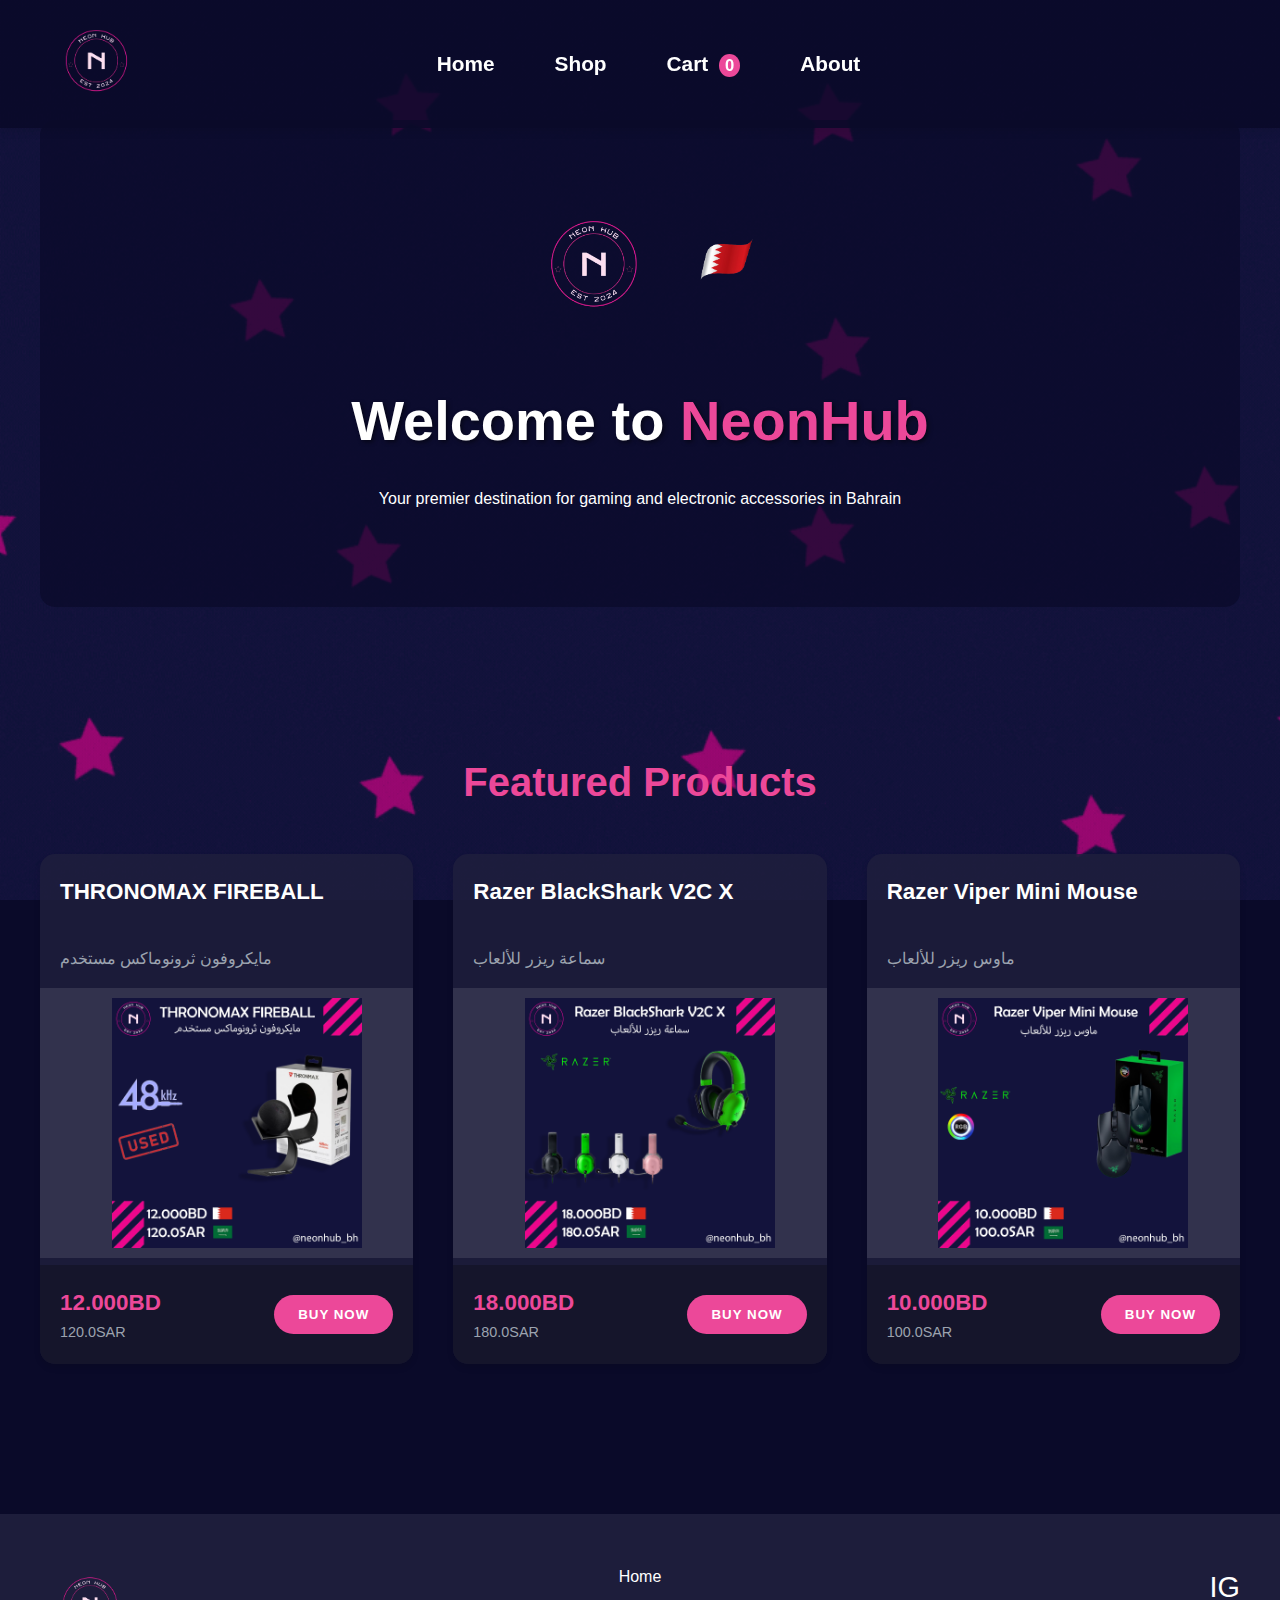
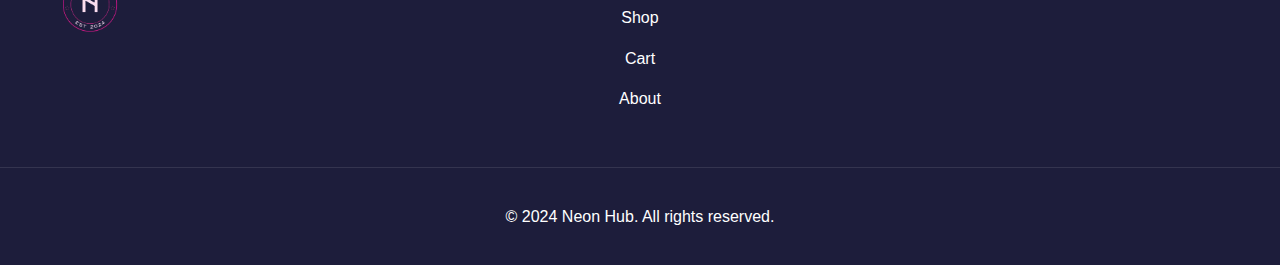
<file: index.html>
<!DOCTYPE html>
<html lang="en">
<head>
    <meta charset="UTF-8">
    <meta name="viewport" content="width=device-width, initial-scale=1.0">
    <title>Neon Hub - Gaming & Electronics</title>
    <link rel="stylesheet" href="styles.css">
</head>
<body>
    <header>
    <nav>
        <a href="index.html">
            <img src="neonhub.png" alt="Neon Hub Logo" class="nav-logo">
        </a>
        <ul>
            <li><a href="index.html">Home</a></li>
            <li><a href="shop.html">Shop</a></li>
            <li><a href="cart.html">Cart <span id="cart-count">0</span></a></li>
            <li><a href="about.html">About</a></li>
        </ul>
    </nav>
</header>

    
    

    <main>
        <section class="hero">
            <div class="hero-content">
                <div class="logo-container">
                    <img src="neonhub.png" alt="NeonHub Logo" class="logo">
                    <img src="bh.png" alt="Bahrain Flag" class="flag">
                </div>
                <h1>Welcome to <span>NeonHub</span></h1>
                <p>Your premier destination for gaming and electronic accessories in Bahrain</p>
            </div>
        </section>

        <section class="products">
            <h2>Featured Products</h2>
            <div class="product-grid">
                <div class="product-card">
                    <a href="product-thronomax-fireball.html">
                        <h3>THRONOMAX FIREBALL</h3>
                        <p class="arabic-name">مايكروفون ثرونوماكس مستخدم</p>
                        <img src="fireball.png" alt="THRONOMAX FIREBALL" class="product-image">
                    </a>
                    <div class="product-footer">
                        <div class="price-container">
                            <div class="price">12.000BD</div>
                            <div class="saudi-price">120.0SAR</div>
                        </div>
                        <button class="buy-button" onclick="addToCart('THRONOMAX FIREBALL', '12.000', 'fireball.png')">Buy Now</button>
                    </div>
                </div>

                <div class="product-card">
                    <a href="product-razershark.html">
                        <h3>Razer BlackShark V2C X</h3>
                        <p class="arabic-name">سماعة ريزر للألعاب</p>
                        <img src="razerh.png" alt="Razer BlackShark V2C X" class="product-image">
                    </a>
                    <div class="product-footer">
                        <div class="price-container">
                            <div class="price">18.000BD</div>
                            <div class="saudi-price">180.0SAR</div>
                        </div>
                        <button class="buy-button" onclick="addToCart('Razer BlackShark V2C X', '18.000', 'razerh.png')">Buy Now</button>
                    </div>
                </div>

                <div class="product-card">
                    <a href="product-razermini.html">
                        <h3>Razer Viper Mini Mouse</h3>
                        <p class="arabic-name">ماوس ريزر للألعاب</p>
                        <img src="razerm.png" alt="Razer Viper Mini Mouse" class="product-image">
                    </a>
                    <div class="product-footer">
                        <div class="price-container">
                            <div class="price">10.000BD</div>
                            <div class="saudi-price">100.0SAR</div>
                        </div>
                        <button class="buy-button" onclick="addToCart('Razer Viper Mini Mouse', '10.000', 'razerm.png')">Buy Now</button>
                    </div>
                </div>
            </div>
        </section>
    </main>

    <footer>
        <div class="footer-content">
            <div class="footer-logo">
                <img src="neonhub.png" alt="Neon Hub Logo" class="footer-logo-img">
            </div>
            <div class="footer-links">
                <ul>
                    <li><a href="index.html">Home</a></li>
                    <li><a href="shop.html">Shop</a></li>
                    <li><a href="cart.html">Cart</a></li>
                    <li><a href="about.html">About</a></li>
                </ul>
            </div>
            <div class="footer-social">
                <a href="https://www.instagram.com/neonhub_bh/" class="social-icon">IG</a>
            </div>
        </div>
        <div class="footer-bottom">
            <p>&copy; 2024 Neon Hub. All rights reserved.</p>
        </div>
    </footer>
    <script src="script.js"></script>
</body>
</html>
</file>
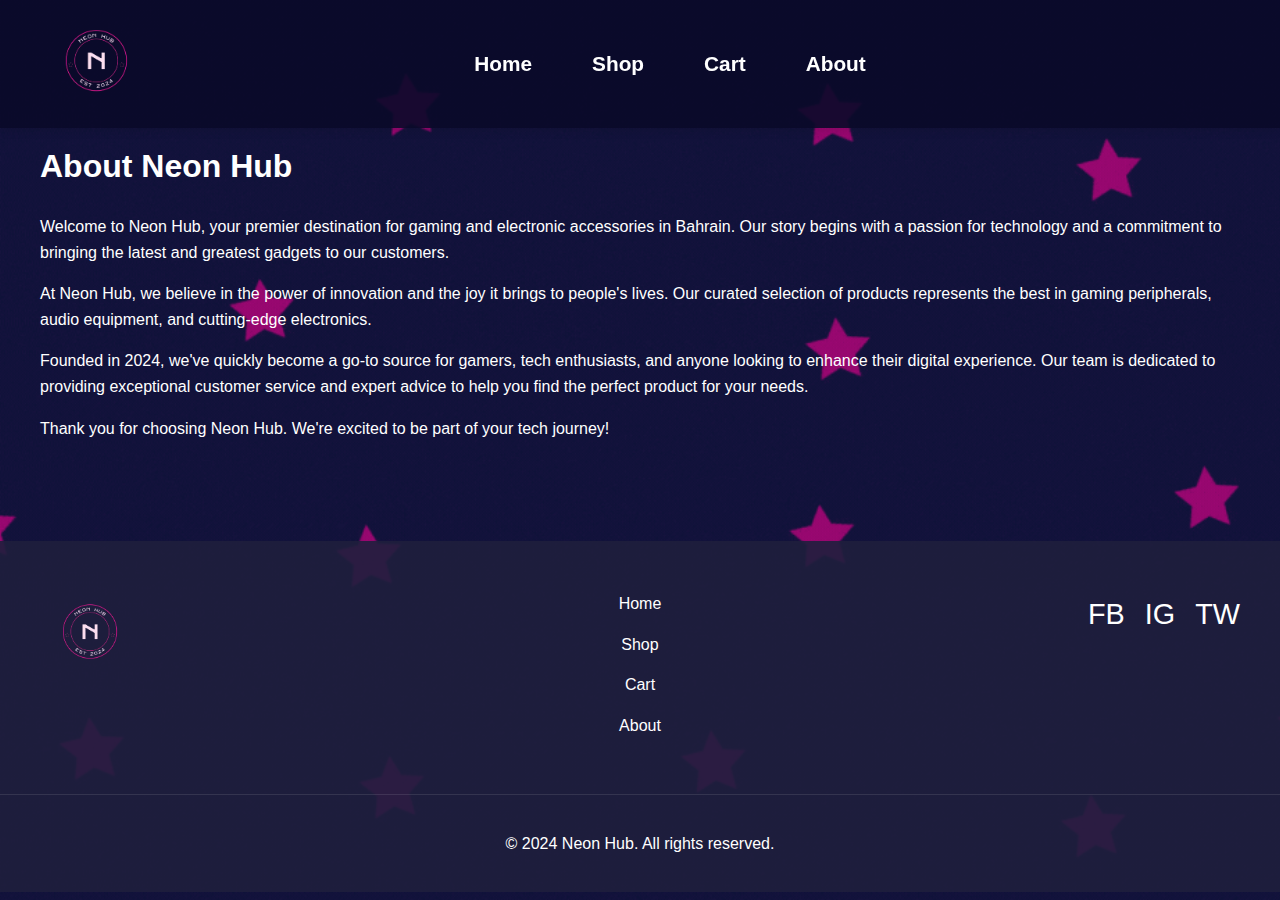
<file: about.html>
<!DOCTYPE html>
<html lang="en">
<head>
    <meta<meta charset="UTF-8">
    <meta name="viewport" content="width=device-width, initial-scale=1.0">
    <title>About Us - Neon Hub</title>
    <link rel="stylesheet" href="styles.css">
</head>
<body>
    <header>
        <nav>
            <div class="logo">
                <img src="neonhub.png" alt="Neon Hub Logo" class="nav-logo">
            </div>
            <ul>
                <li><a href="index.html">Home</a></li>
                <li><a href="shop.html">Shop</a></li>
                <li><a href="cart.html">Cart</a></li>
                <li><a href="about.html">About</a></li>
            </ul>
        </nav>
    </header>

    <main>
        <section class="about">
            <h1>About Neon Hub</h1>
            <p>Welcome to Neon Hub, your premier destination for gaming and electronic accessories in Bahrain. Our story begins with a passion for technology and a commitment to bringing the latest and greatest gadgets to our customers.</p>
            <p>At Neon Hub, we believe in the power of innovation and the joy it brings to people's lives. Our curated selection of products represents the best in gaming peripherals, audio equipment, and cutting-edge electronics.</p>
            <p>Founded in 2024, we've quickly become a go-to source for gamers, tech enthusiasts, and anyone looking to enhance their digital experience. Our team is dedicated to providing exceptional customer service and expert advice to help you find the perfect product for your needs.</p>
            <p>Thank you for choosing Neon Hub. We're excited to be part of your tech journey!</p>
        </section>
    </main>

    <footer>
        <div class="footer-content">
            <div class="footer-logo">
                <img src="neonhub.png" alt="Neon Hub Logo" class="footer-logo-img">
            </div>
            <div class="footer-links">
                <ul>
                    <li><a href="index.html">Home</a></li>
                    <li><a href="shop.html">Shop</a></li>
                    <li><a href="cart.html">Cart</a></li>
                    <li><a href="about.html">About</a></li>
                </ul>
            </div>
            <div class="footer-social">
                <a href="#" class="social-icon">FB</a>
                <a href="#" class="social-icon">IG</a>
                <a href="#" class="social-icon">TW</a>
            </div>
        </div>
        <div class="footer-bottom">
            <p>&copy; 2024 Neon Hub. All rights reserved.</p>
        </div>
    </footer>
</body>
</html>
</file>
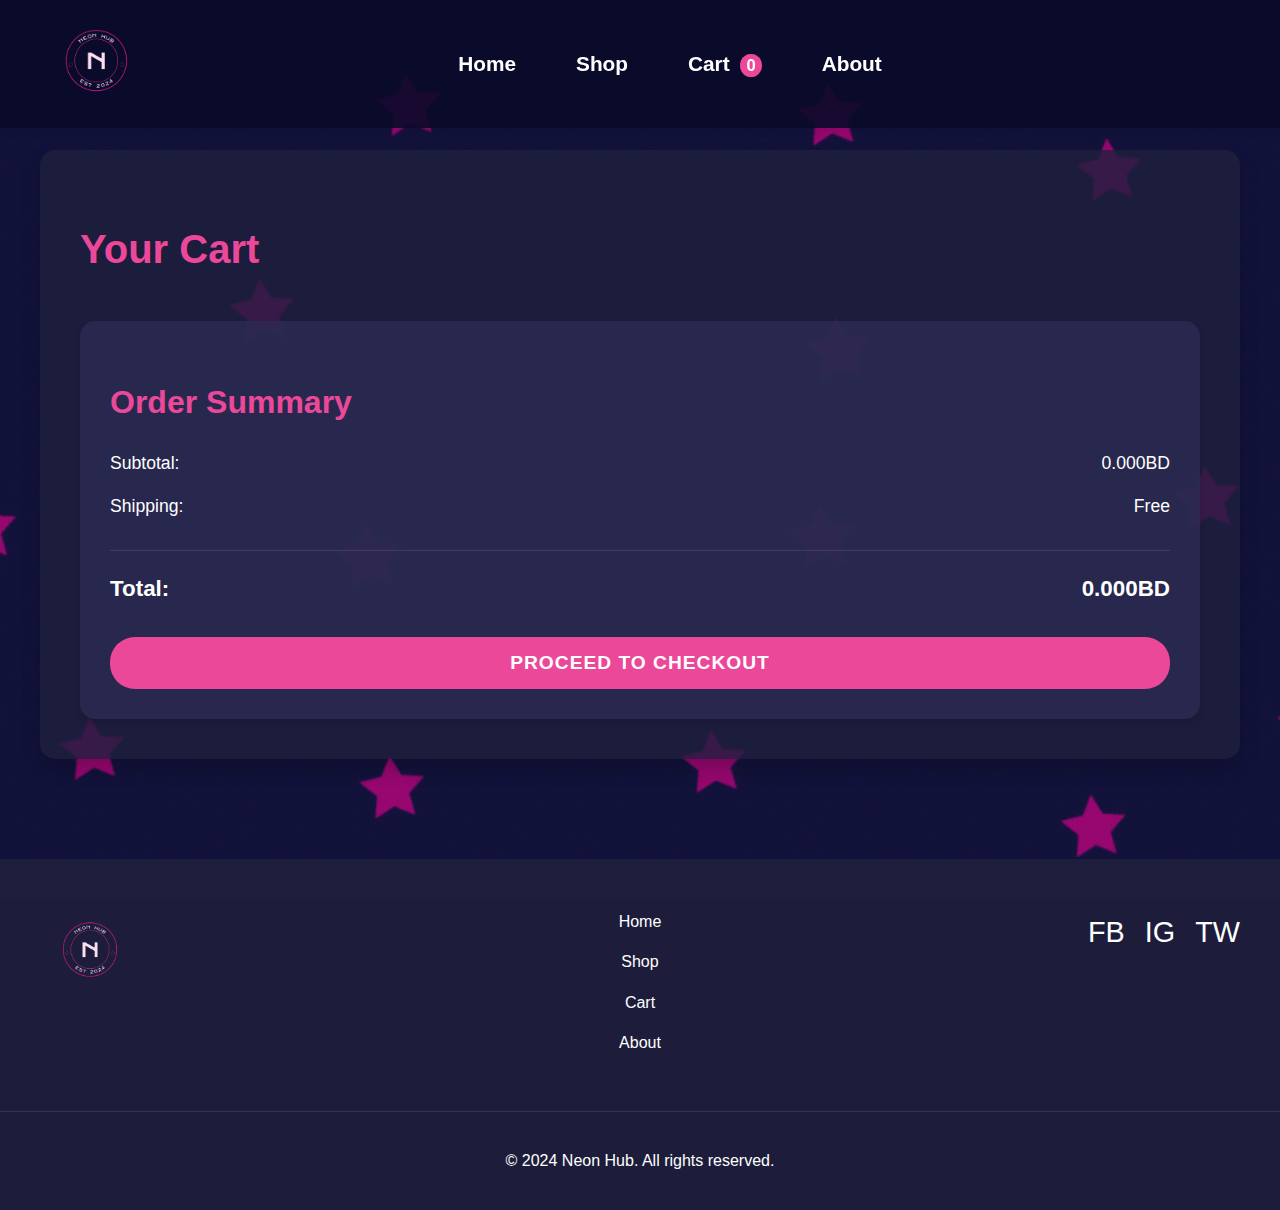
<file: cart.html>
<!DOCTYPE html>
<html lang="en">
<head>
    <meta charset="UTF-8">
    <meta name="viewport" content="width=device-width, initial-scale=1.0">
    <title>Cart - Neon Hub</title>
    <link rel="stylesheet" href="styles.css">
</head>
<body>
    <header>
        <nav>
            <div class="logo">
                <img src="neonhub.png" alt="Neon Hub Logo" class="nav-logo">
            </div>
            <ul>
                <li><a href="index.html">Home</a></li>
                <li><a href="shop.html">Shop</a></li>
                <li><a href="cart.html">Cart <span id="cart-count">0</span></a></li>
                <li><a href="about.html">About</a></li>
            </ul>
        </nav>
    </header>

    <main>
        <section class="cart">
            <h1>Your Cart</h1>
            <div class="cart-items">
                <!-- Cart items will be dynamically added here -->
            </div>
            <div class="cart-summary">
                <!-- Cart summary will be dynamically added here -->
            </div>
        </section>
    </main>

    <footer>
        <div class="footer-content">
            <div class="footer-logo">
                <img src="neonhub.png" alt="Neon Hub Logo" class="footer-logo-img">
            </div>
            <div class="footer-links">
                <ul>
                    <li><a href="index.html">Home</a></li>
                    <li><a href="shop.html">Shop</a></li>
                    <li><a href="cart.html">Cart</a></li>
                    <li><a href="about.html">About</a></li>
                </ul>
            </div>
            <div class="footer-social">
                <a href="#" class="social-icon">FB</a>
                <a href="#" class="social-icon">IG</a>
                <a href="#" class="social-icon">TW</a>
            </div>
        </div>
        <div class="footer-bottom">
            <p>&copy; 2024 Neon Hub. All rights reserved.</p>
        </div>
    </footer>
    <script src="script.js"></script>
</body>
</html>
</file>
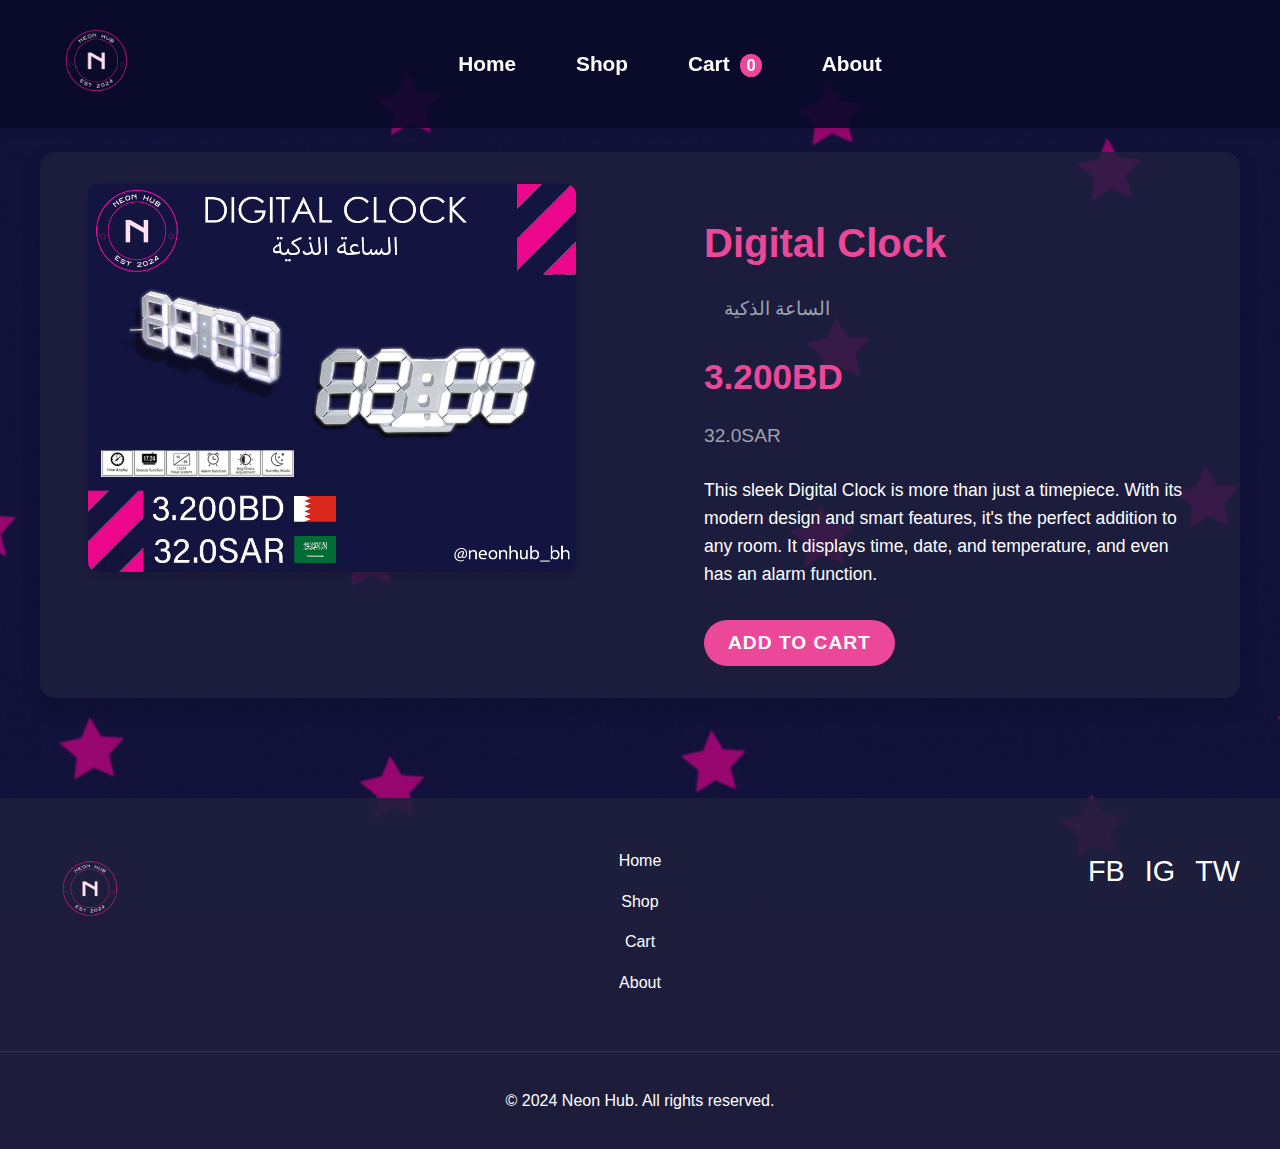
<file: product-clock.html>
<!DOCTYPE html>
<html lang="en">
<head>
    <meta charset="UTF-8">
    <meta name="viewport" content="width=device-width, initial-scale=1.0">
    <title>Digital Clock - Neon Hub</title>
    <link rel="stylesheet" href="styles.css">
</head>
<body>
    <header>
        <nav>
            <div class="logo">
                <img src="neonhub.png" alt="Neon Hub Logo" class="nav-logo">
            </div>
            <ul>
                <li><a href="index.html">Home</a></li>
                <li><a href="shop.html">Shop</a></li>
                <li><a href="cart.html">Cart <span id="cart-count">0</span></a></li>
                <li><a href="about.html">About</a></li>
            </ul>
        </nav>
    </header>

    <main>
        <section class="product-details">
            <div class="product-image">
                <img src="clock.png" alt="Digital Clock" id="product-image">
            </div>
            <div class="product-info">
                <h1 id="product-name">Digital Clock</h1>
                <p class="arabic-name" id="product-arabic-name">الساعة الذكية</p>
                <div class="price-container">
                    <div class="price" id="product-price">3.200BD</div>
                    <div class="saudi-price" id="product-saudi-price">32.0SAR</div>
                </div>
                <p class="product-description" id="product-description">This sleek Digital Clock is more than just a timepiece. With its modern design and smart features, it's the perfect addition to any room. It displays time, date, and temperature, and even has an alarm function.</p>
                <button class="buy-button" onclick="addToCart('Digital Clock', '3.200', 'clock.png')">Add to Cart</button>
            </div>
        </section>
    </main>

    <footer>
        <div class="footer-content">
            <div class="footer-logo">
                <img src="neonhub.png" alt="Neon Hub Logo" class="footer-logo-img">
            </div>
            <div class="footer-links">
                <ul>
                    <li><a href="index.html">Home</a></li>
                    <li><a href="shop.html">Shop</a></li>
                    <li><a href="cart.html">Cart</a></li>
                    <li><a href="about.html">About</a></li>
                </ul>
            </div>
            <div class="footer-social">
                <a href="#" class="social-icon">FB</a>
                <a href="#" class="social-icon">IG</a>
                <a href="#" class="social-icon">TW</a>
            </div>
        </div>
        <div class="footer-bottom">
            <p>&copy; 2024 Neon Hub. All rights reserved.</p>
        </div>
    </footer>
    <script src="script.js"></script>
</body>
</html>
</file>
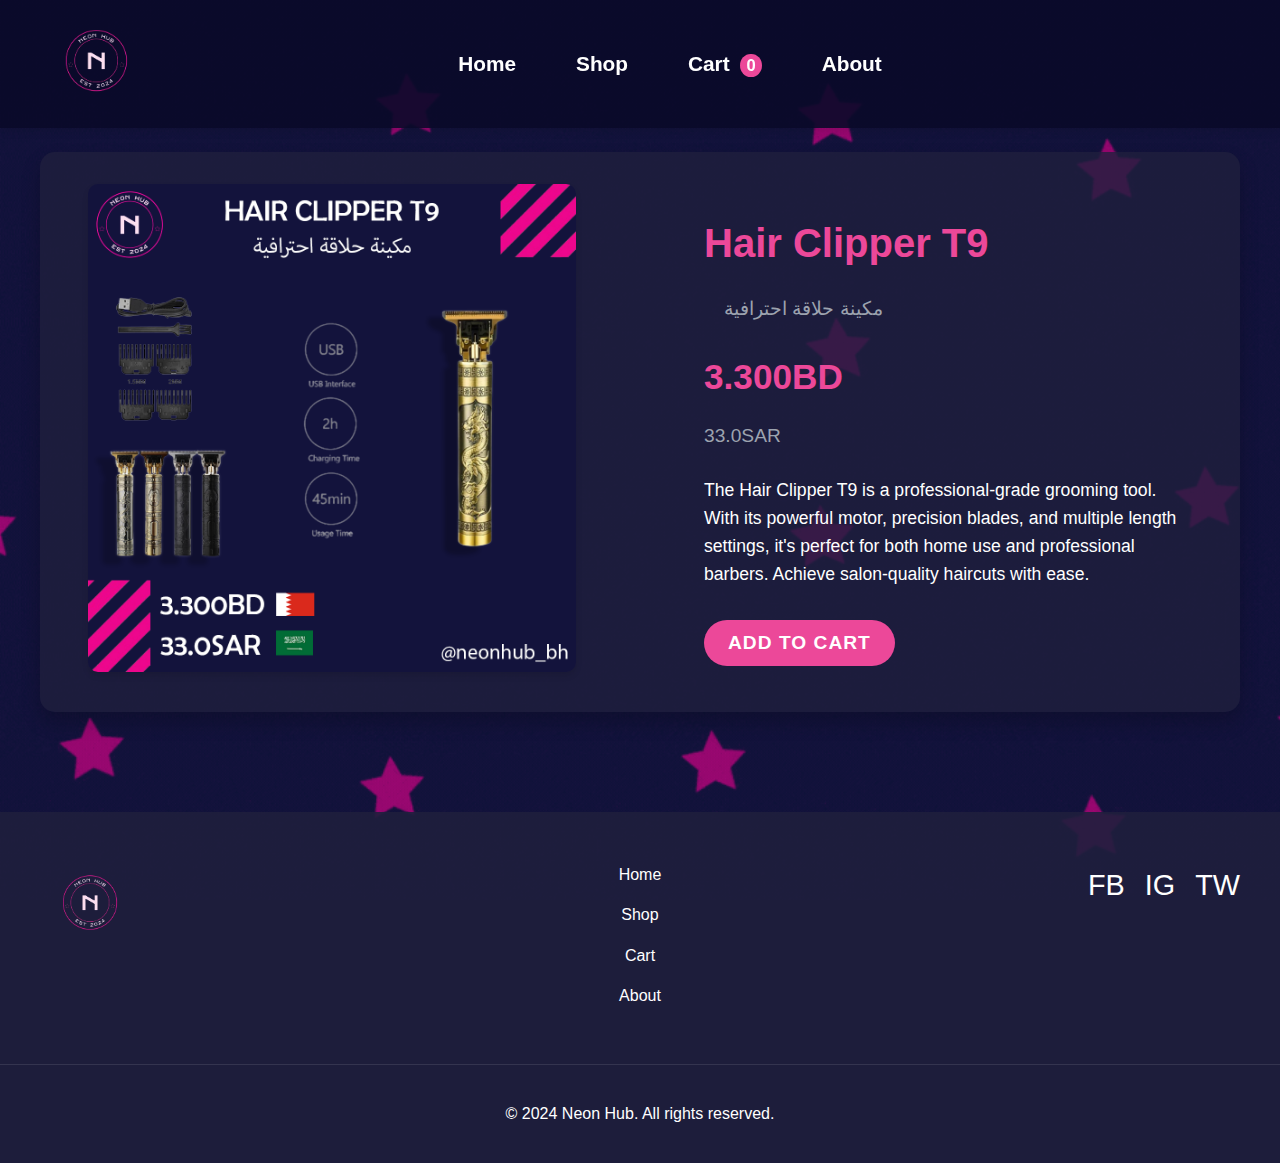
<file: product-hair-clipper.html>
<!DOCTYPE html>
<html lang="en">
<head>
    <meta charset="UTF-8">
    <meta name="viewport" content="width=device-width, initial-scale=1.0">
    <title>Hair Clipper T9 - Neon Hub</title>
    <link rel="stylesheet" href="styles.css">
</head>
<body>
    <header>
        <nav>
            <div class="logo">
                <img src="neonhub.png" alt="Neon Hub Logo" class="nav-logo">
            </div>
            <ul>
                <li><a href="index.html">Home</a></li>
                <li><a href="shop.html">Shop</a></li>
                <li><a href="cart.html">Cart <span id="cart-count">0</span></a></li>
                <li><a href="about.html">About</a></li>
            </ul>
        </nav>
    </header>

    <main>
        <section class="product-details">
            <div class="product-image">
                <img src="hc.png" alt="Hair Clipper T9" id="product-image">
            </div>
            <div class="product-info">
                <h1 id="product-name">Hair Clipper T9</h1>
                <p class="arabic-name" id="product-arabic-name">مكينة حلاقة احترافية</p>
                <div class="price-container">
                    <div class="price" id="product-price">3.300BD</div>
                    <div class="saudi-price" id="product-saudi-price">33.0SAR</div>
                </div>
                <p class="product-description" id="product-description">The Hair Clipper T9 is a professional-grade grooming tool. With its powerful motor, precision blades, and multiple length settings, it's perfect for both home use and professional barbers. Achieve salon-quality haircuts with ease.</p>
                <button class="buy-button" onclick="addToCart('Hair Clipper T9', '3.300', 'hc.png')">Add to Cart</button>
            </div>
        </section>
    </main>

    <footer>
        <div class="footer-content">
            <div class="footer-logo">
                <img src="neonhub.png" alt="Neon Hub Logo" class="footer-logo-img">
            </div>
            <div class="footer-links">
                <ul>
                    <li><a href="index.html">Home</a></li>
                    <li><a href="shop.html">Shop</a></li>
                    <li><a href="cart.html">Cart</a></li>
                    <li><a href="about.html">About</a></li>
                </ul>
            </div>
            <div class="footer-social">
                <a href="#" class="social-icon">FB</a>
                <a href="#" class="social-icon">IG</a>
                <a href="#" class="social-icon">TW</a>
            </div>
        </div>
        <div class="footer-bottom">
            <p>&copy; 2024 Neon Hub. All rights reserved.</p>
        </div>
    </footer>
    <script src="script.js"></script>
</body>
</html>
</file>
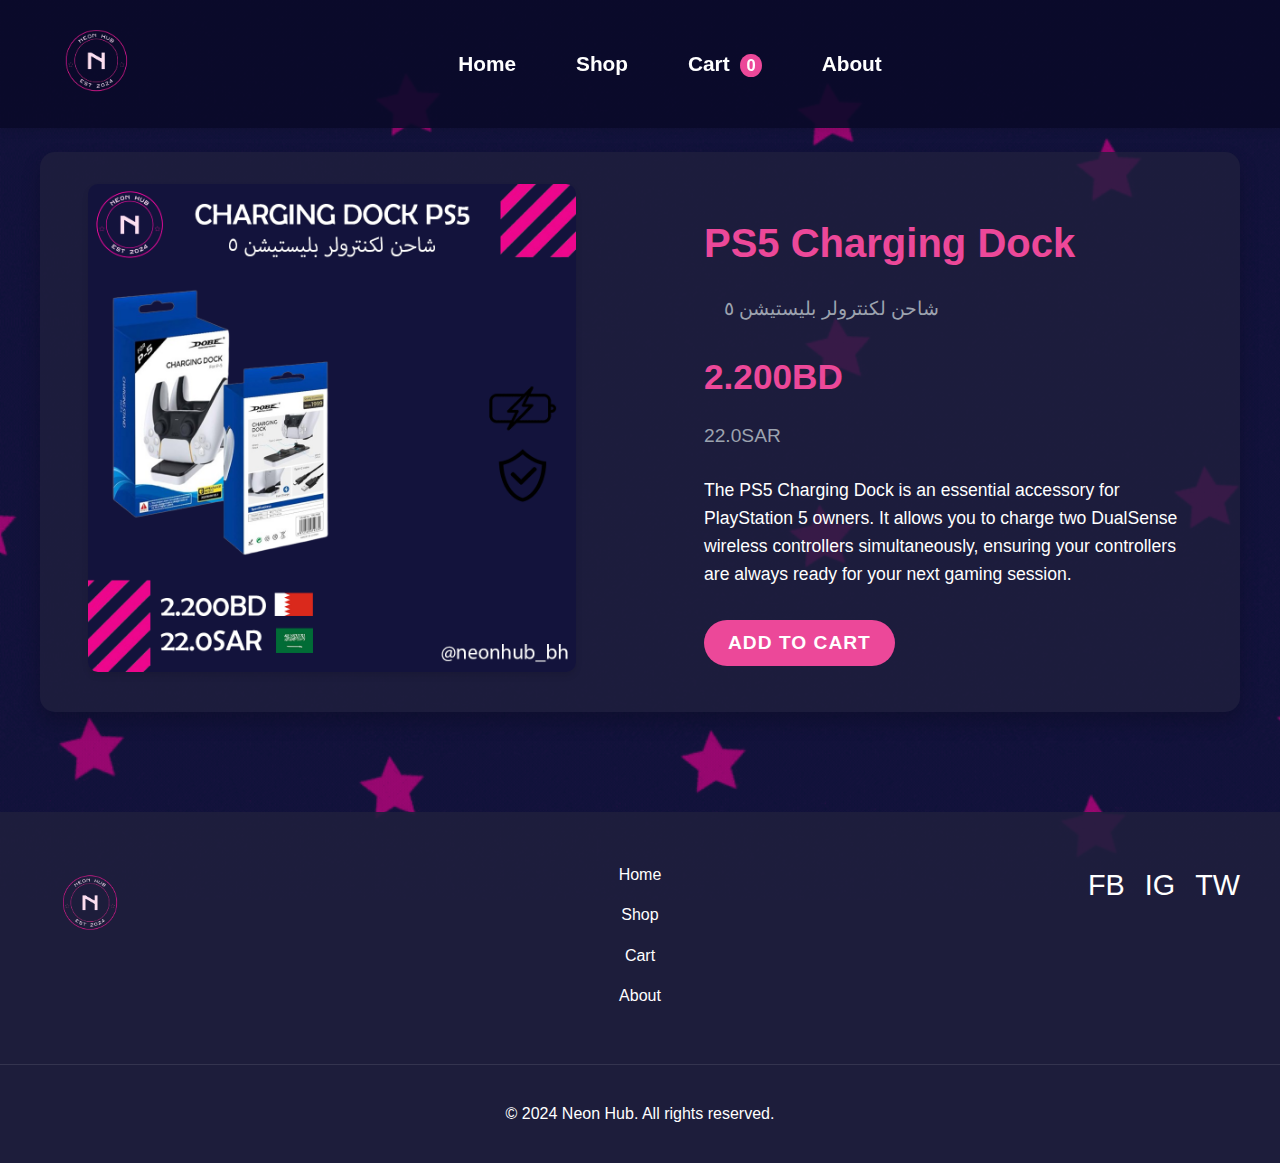
<file: product-ps5charger.html>
<!DOCTYPE html>
<html lang="en">
<head>
    <meta charset="UTF-8">
    <meta name="viewport" content="width=device-width, initial-scale=1.0">
    <title>PS5 Charging Dock - Neon Hub</title>
    <link rel="stylesheet" href="styles.css">
</head>
<body>
    <header>
        <nav>
            <div class="logo">
                <img src="neonhub.png" alt="Neon Hub Logo" class="nav-logo">
            </div>
            <ul>
                <li><a href="index.html">Home</a></li>
                <li><a href="shop.html">Shop</a></li>
                <li><a href="cart.html">Cart <span id="cart-count">0</span></a></li>
                <li><a href="about.html">About</a></li>
            </ul>
        </nav>
    </header>

    <main>
        <section class="product-details">
            <div class="product-image">
                <img src="ps5charger.png" alt="PS5 Charging Dock" id="product-image">
            </div>
            <div class="product-info">
                <h1 id="product-name">PS5 Charging Dock</h1>
                <p class="arabic-name" id="product-arabic-name">شاحن لكنترولر بليستيشن ٥</p>
                <div class="price-container">
                    <div class="price" id="product-price">2.200BD</div>
                    <div class="saudi-price" id="product-saudi-price">22.0SAR</div>
                </div>
                <p class="product-description" id="product-description">The PS5 Charging Dock is an essential accessory for PlayStation 5 owners. It allows you to charge two DualSense wireless controllers simultaneously, ensuring your controllers are always ready for your next gaming session.</p>
                <button class="buy-button" onclick="addToCart('PS5 Charging Dock', '2.200', 'ps5charger.png')">Add to Cart</button>
            </div>
        </section>
    </main>

    <footer>
        <div class="footer-content">
            <div class="footer-logo">
                <img src="neonhub.png" alt="Neon Hub Logo" class="footer-logo-img">
            </div>
            <div class="footer-links">
                <ul>
                    <li><a href="index.html">Home</a></li>
                    <li><a href="shop.html">Shop</a></li>
                    <li><a href="cart.html">Cart</a></li>
                    <li><a href="about.html">About</a></li>
                </ul>
            </div>
            <div class="footer-social">
                <a href="#" class="social-icon">FB</a>
                <a href="#" class="social-icon">IG</a>
                <a href="#" class="social-icon">TW</a>
            </div>
        </div>
        <div class="footer-bottom">
            <p>&copy; 2024 Neon Hub. All rights reserved.</p>
        </div>
    </footer>
    <script src="script.js"></script>
</body>
</html>
</file>
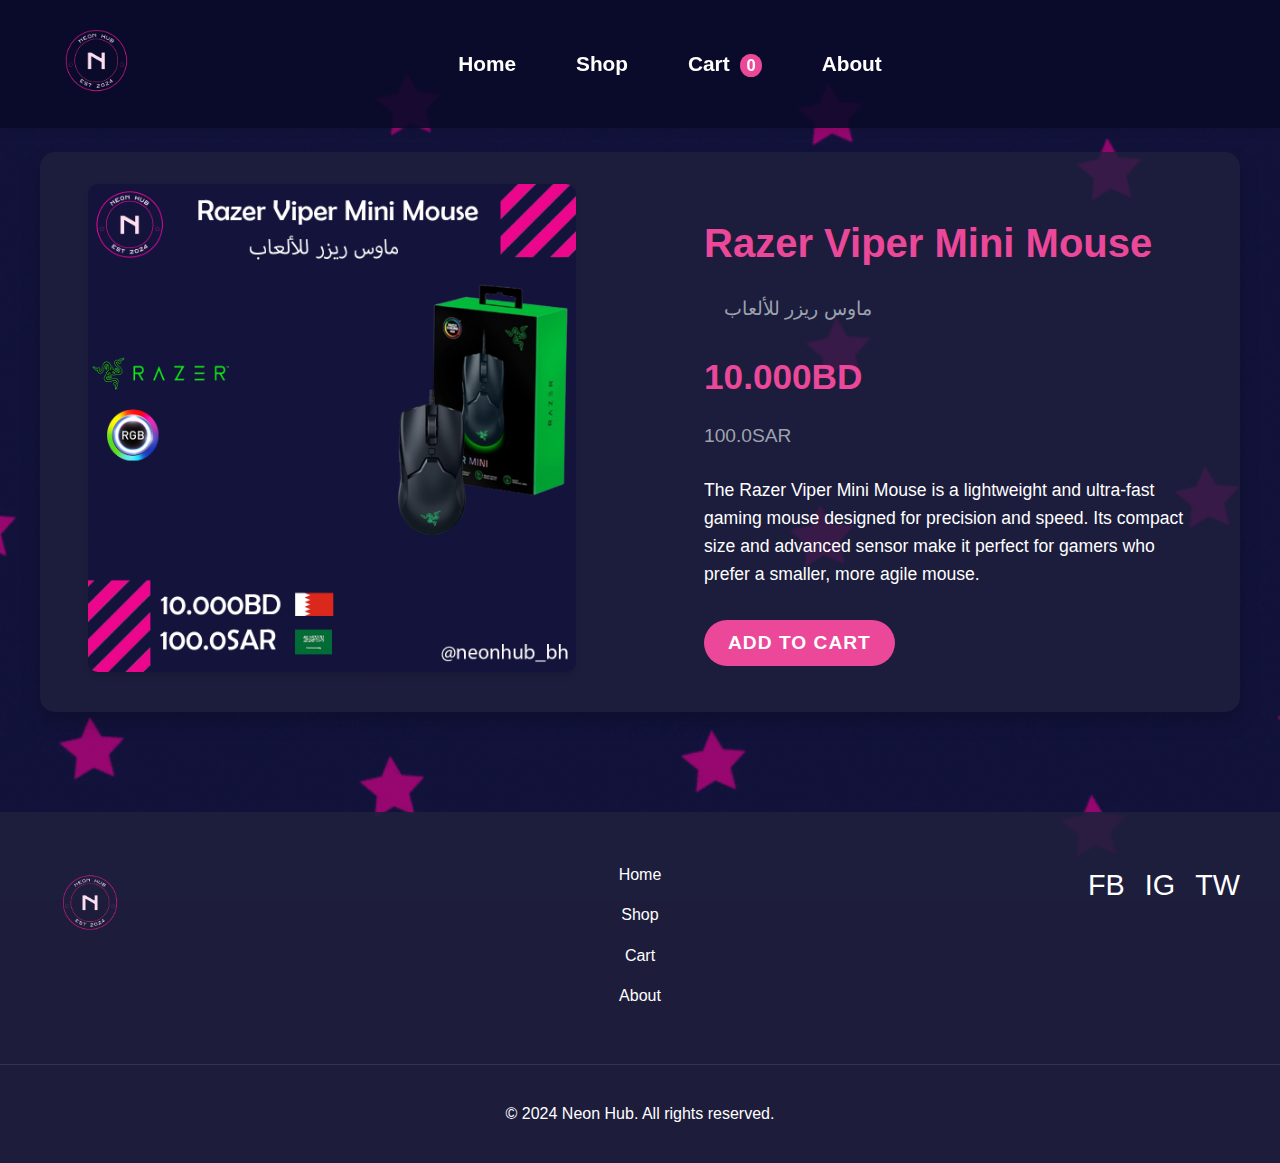
<file: product-razermini.html>
<!DOCTYPE html>
<html lang="en">
<head>
    <meta charset="UTF-8">
    <meta name="viewport" content="width=device-width, initial-scale=1.0">
    <title>Razer Viper Mini Mouse - Neon Hub</title>
    <link rel="stylesheet" href="styles.css">
</head>
<body>
    <header>
        <nav>
            <div class="logo">
                <img src="neonhub.png" alt="Neon Hub Logo" class="nav-logo">
            </div>
            <ul>
                <li><a href="index.html">Home</a></li>
                <li><a href="shop.html">Shop</a></li>
                <li><a href="cart.html">Cart <span id="cart-count">0</span></a></li>
                <li><a href="about.html">About</a></li>
            </ul>
        </nav>
    </header>

    <main>
        <section class="product-details">
            <div class="product-image">
                <img src="razerm.png" alt="Razer Viper Mini Mouse" id="product-image">
            </div>
            <div class="product-info">
                <h1 id="product-name">Razer Viper Mini Mouse</h1>
                <p class="arabic-name" id="product-arabic-name">ماوس ريزر للألعاب</p>
                <div class="price-container">
                    <div class="price" id="product-price">10.000BD</div>
                    <div class="saudi-price" id="product-saudi-price">100.0SAR</div>
                </div>
                <p class="product-description" id="product-description">The Razer Viper Mini Mouse is a lightweight and ultra-fast gaming mouse designed for precision and speed. Its compact size and advanced sensor make it perfect for gamers who prefer a smaller, more agile mouse.</p>
                <button class="buy-button" onclick="addToCart('Razer Viper Mini Mouse', '10.000', 'razerm.png')">Add to Cart</button>
            </div>
        </section>
    </main>

    <footer>
        <div class="footer-content">
            <div class="footer-logo">
                <img src="neonhub.png" alt="Neon Hub Logo" class="footer-logo-img">
            </div>
            <div class="footer-links">
                <ul>
                    <li><a href="index.html">Home</a></li>
                    <li><a href="shop.html">Shop</a></li>
                    <li><a href="cart.html">Cart</a></li>
                    <li><a href="about.html">About</a></li>
                </ul>
            </div>
            <div class="footer-social">
                <a href="#" class="social-icon">FB</a>
                <a href="#" class="social-icon">IG</a>
                <a href="#" class="social-icon">TW</a>
            </div>
        </div>
        <div class="footer-bottom">
            <p>&copy; 2024 Neon Hub. All rights reserved.</p>
        </div>
    </footer>
    <script src="script.js"></script>
</body>
</html>
</file>
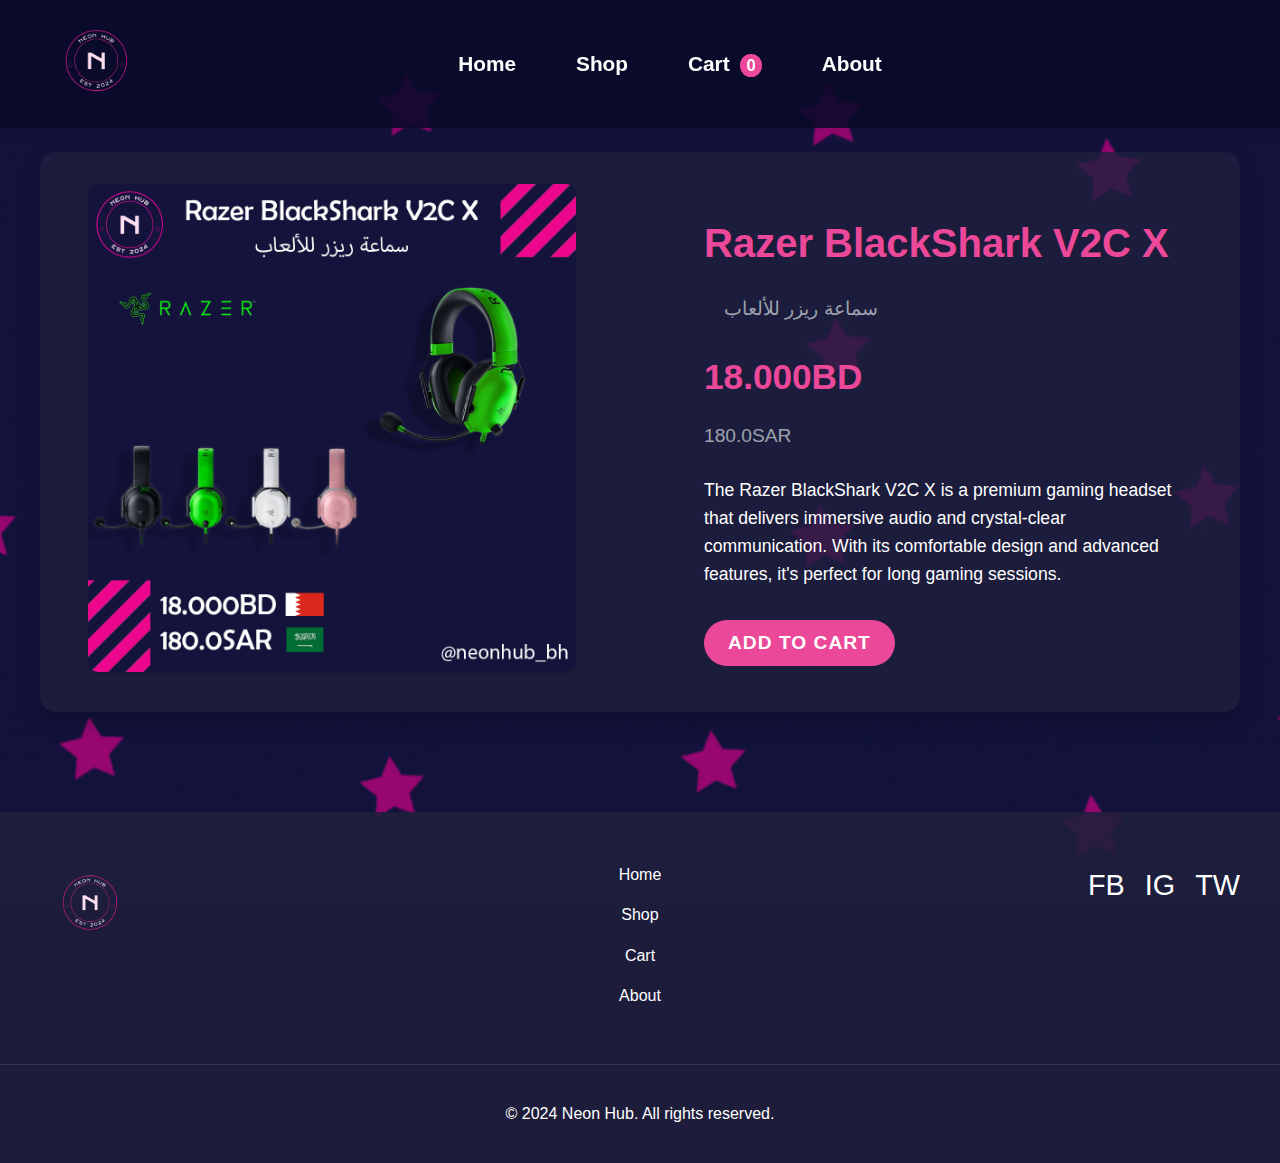
<file: product-razershark.html>
<!DOCTYPE html>
<html lang="en">
<head>
    <meta charset="UTF-8">
    <meta name="viewport" content="width=device-width, initial-scale=1.0">
    <title>Razer BlackShark V2C X - Neon Hub</title>
    <link rel="stylesheet" href="styles.css">
</head>
<body>
    <header>
        <nav>
            <div class="logo">
                <img src="neonhub.png" alt="Neon Hub Logo" class="nav-logo">
            </div>
            <ul>
                <li><a href="index.html">Home</a></li>
                <li><a href="shop.html">Shop</a></li>
                <li><a href="cart.html">Cart <span id="cart-count">0</span></a></li>
                <li><a href="about.html">About</a></li>
            </ul>
        </nav>
    </header>

    <main>
        <section class="product-details">
            <div class="product-image">
                <img src="razerh.png" alt="Razer BlackShark V2C X" id="product-image">
            </div>
            <div class="product-info">
                <h1 id="product-name">Razer BlackShark V2C X</h1>
                <p class="arabic-name" id="product-arabic-name">سماعة ريزر للألعاب</p>
                <div class="price-container">
                    <div class="price" id="product-price">18.000BD</div>
                    <div class="saudi-price" id="product-saudi-price">180.0SAR</div>
                </div>
                <p class="product-description" id="product-description">The Razer BlackShark V2C X is a premium gaming headset that delivers immersive audio and crystal-clear communication. With its comfortable design and advanced features, it's perfect for long gaming sessions.</p>
                <button class="buy-button" onclick="addToCart('Razer BlackShark V2C X', '18.000', 'razerh.png')">Add to Cart</button>
            </div>
        </section>
    </main>

    <footer>
        <div class="footer-content">
            <div class="footer-logo">
                <img src="neonhub.png" alt="Neon Hub Logo" class="footer-logo-img">
            </div>
            <div class="footer-links">
                <ul>
                    <li><a href="index.html">Home</a></li>
                    <li><a href="shop.html">Shop</a></li>
                    <li><a href="cart.html">Cart</a></li>
                    <li><a href="about.html">About</a></li>
                </ul>
            </div>
            <div class="footer-social">
                <a href="#" class="social-icon">FB</a>
                <a href="#" class="social-icon">IG</a>
                <a href="#" class="social-icon">TW</a>
            </div>
        </div>
        <div class="footer-bottom">
            <p>&copy; 2024 Neon Hub. All rights reserved.</p>
        </div>
    </footer>
    <script src="script.js"></script>
</body>
</html>
</file>
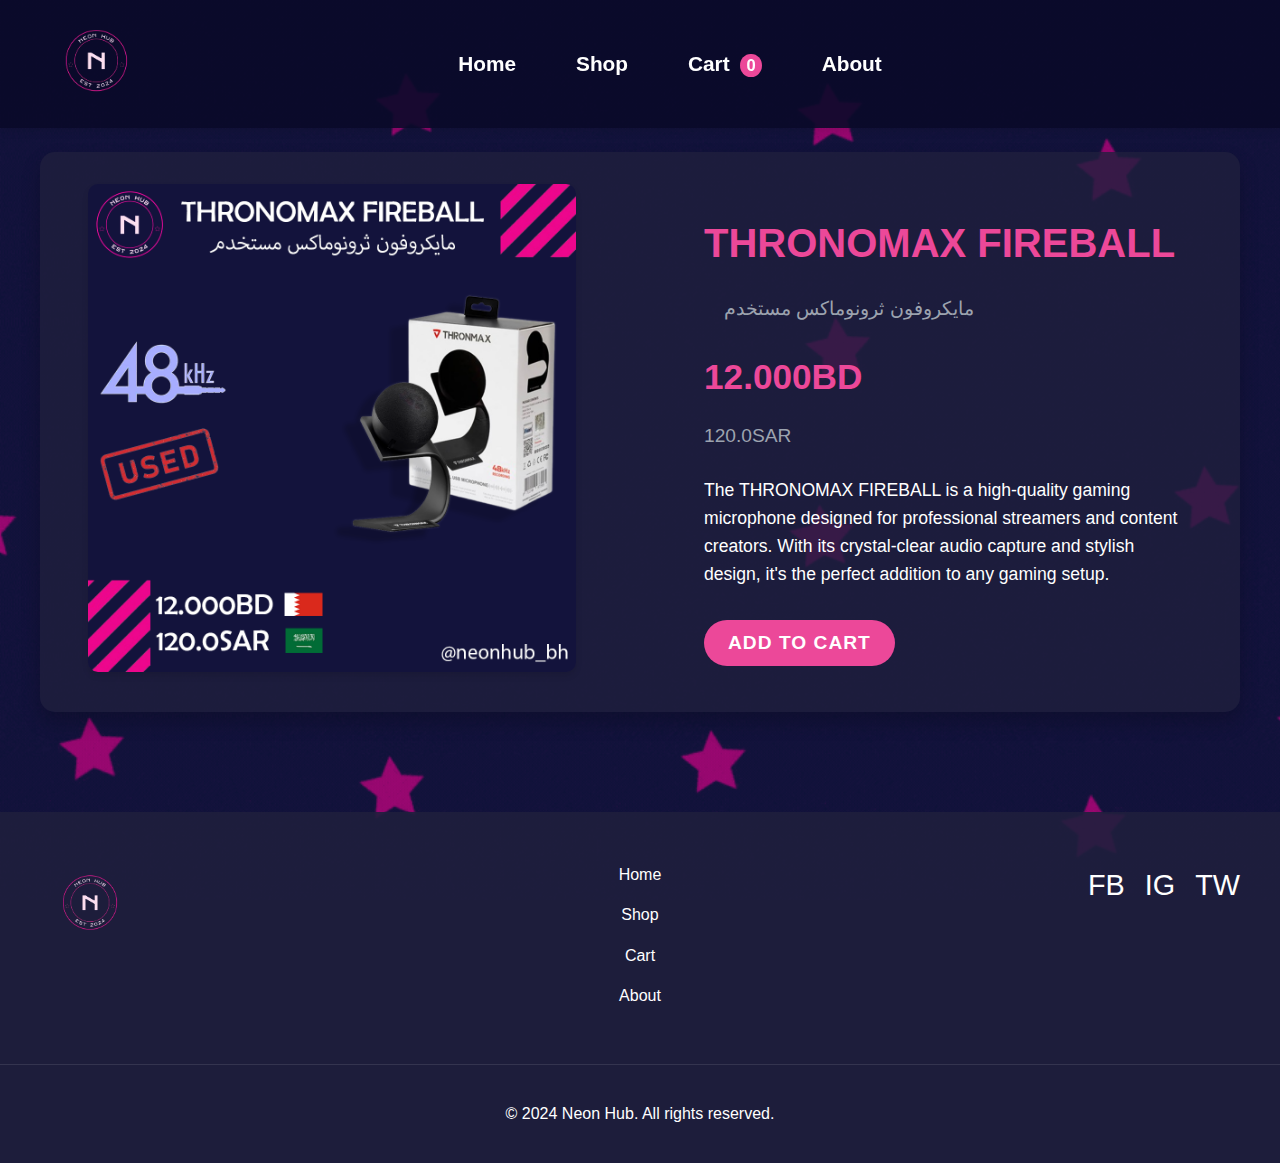
<file: product-thronomax-fireball.html>
<!DOCTYPE html>
<html lang="en">
<head>
    <meta charset="UTF-8">
    <meta name="viewport" content="width=device-width, initial-scale=1.0">
    <title>THRONOMAX FIREBALL - Neon Hub</title>
    <link rel="stylesheet" href="styles.css">
</head>
<body>
    <header>
        <nav>
            <div class="logo">
                <img src="neonhub.png" alt="Neon Hub Logo" class="nav-logo">
            </div>
            <ul>
                <li><a href="index.html">Home</a></li>
                <li><a href="shop.html">Shop</a></li>
                <li><a href="cart.html">Cart <span id="cart-count">0</span></a></li>
                <li><a href="about.html">About</a></li>
            </ul>
        </nav>
    </header>

    <main>
        <section class="product-details">
            <div class="product-image">
                <img src="fireball.png" alt="THRONOMAX FIREBALL" id="product-image">
            </div>
            <div class="product-info">
                <h1 id="product-name">THRONOMAX FIREBALL</h1>
                <p class="arabic-name" id="product-arabic-name">مايكروفون ثرونوماكس مستخدم</p>
                <div class="price-container">
                    <div class="price" id="product-price">12.000BD</div>
                    <div class="saudi-price" id="product-saudi-price">120.0SAR</div>
                </div>
                <p class="product-description" id="product-description">The THRONOMAX FIREBALL is a high-quality gaming microphone designed for professional streamers and content creators. With its crystal-clear audio capture and stylish design, it's the perfect addition to any gaming setup.</p>
                <button class="buy-button" onclick="addToCart('THRONOMAX FIREBALL', '12.000', 'fireball.png')">Add to Cart</button>
            </div>
        </section>
    </main>

    <footer>
        <div class="footer-content">
            <div class="footer-logo">
                <img src="neonhub.png" alt="Neon Hub Logo" class="footer-logo-img">
            </div>
            <div class="footer-links">
                <ul>
                    <li><a href="index.html">Home</a></li>
                    <li><a href="shop.html">Shop</a></li>
                    <li><a href="cart.html">Cart</a></li>
                    <li><a href="about.html">About</a></li>
                </ul>
            </div>
            <div class="footer-social">
                <a href="#" class="social-icon">FB</a>
                <a href="#" class="social-icon">IG</a>
                <a href="#" class="social-icon">TW</a>
            </div>
        </div>
        <div class="footer-bottom">
            <p>&copy; 2024 Neon Hub. All rights reserved.</p>
        </div>
    </footer>
    <script src="script.js"></script>
</body>
</html>
</file>
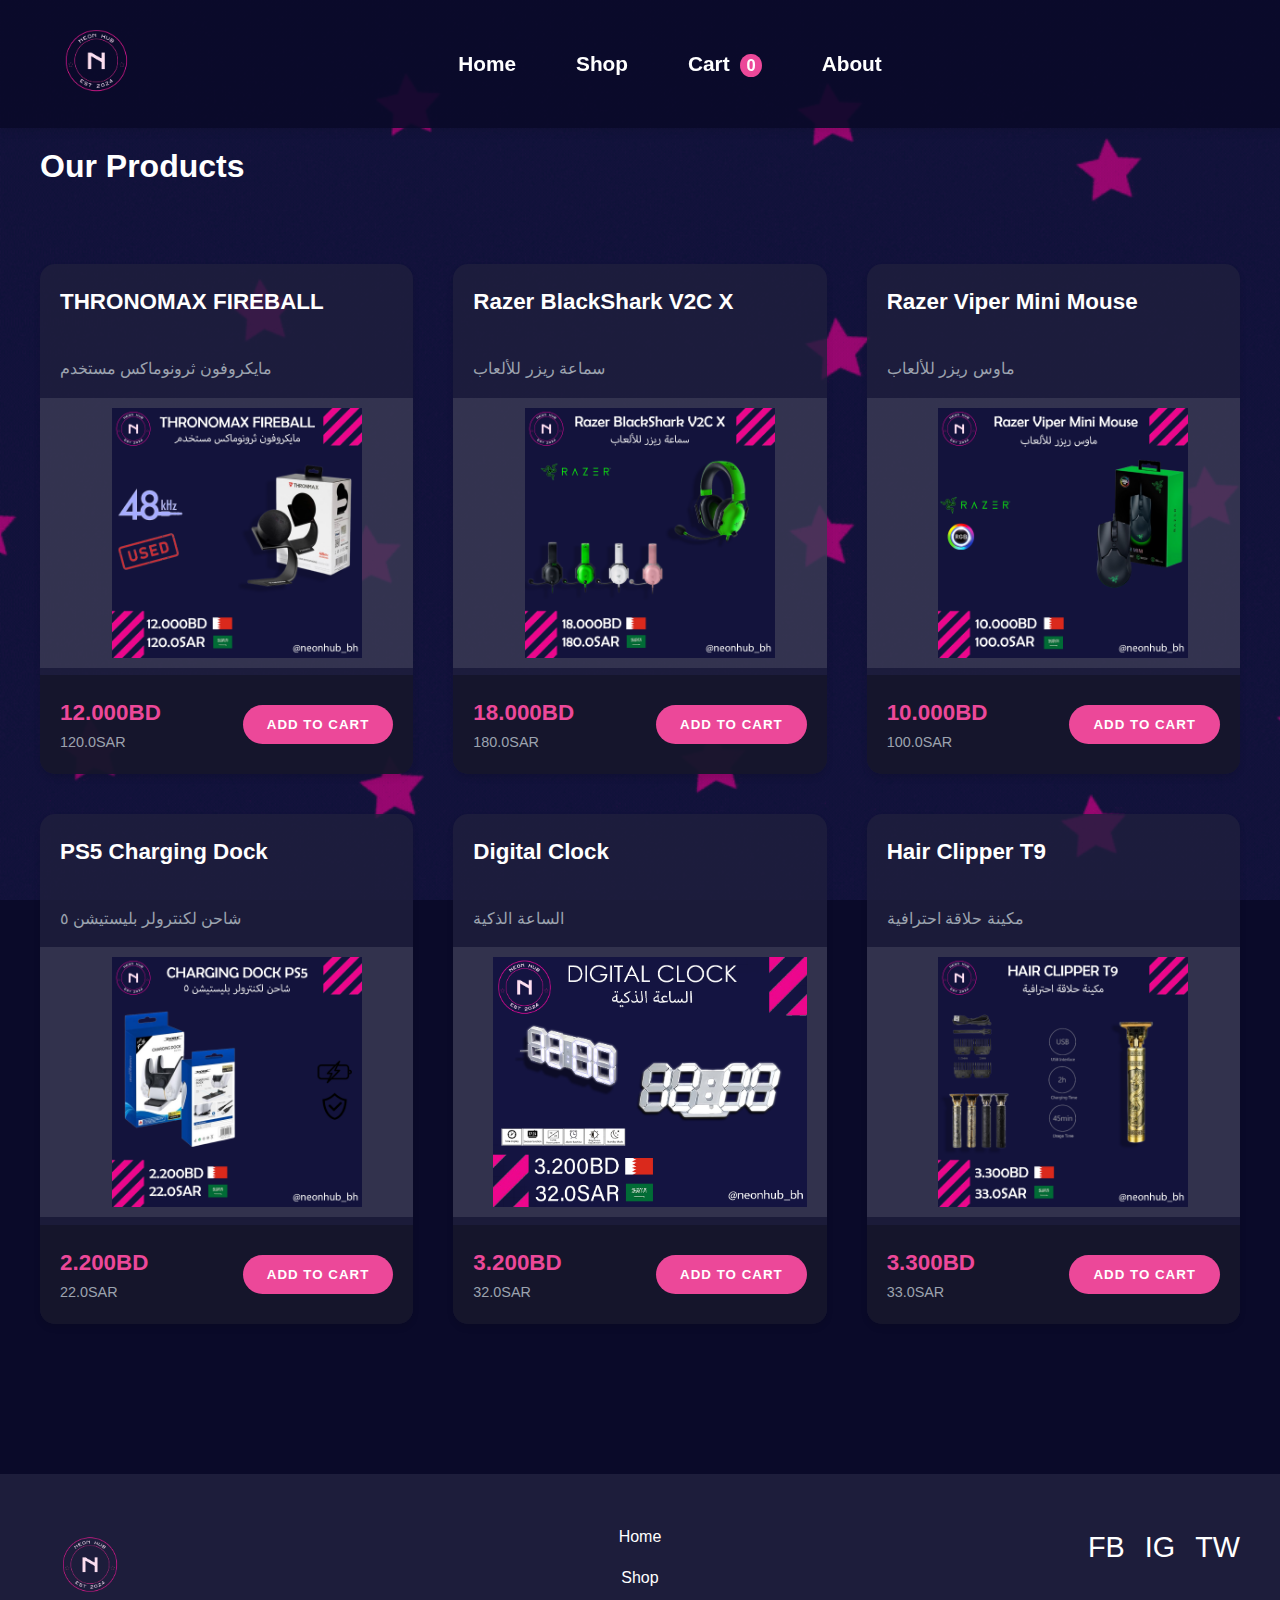
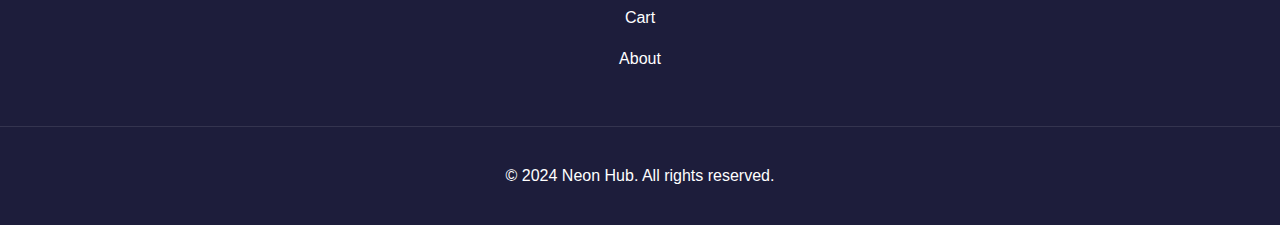
<file: shop.html>
<!DOCTYPE html>
<html lang="en">
<head>
    <meta charset="UTF-8">
    <meta name="viewport" content="width=device-width, initial-scale=1.0">
    <title>Shop - Neon Hub</title>
    <link rel="stylesheet" href="styles.css">
</head>
<body>
    <header>
        <nav>
            <div class="logo">
                <img src="neonhub.png" alt="Neon Hub Logo" class="nav-logo">
            </div>
            <ul>
                <li><a href="index.html">Home</a></li>
                <li><a href="shop.html">Shop</a></li>
                <li><a href="cart.html">Cart <span id="cart-count">0</span></a></li>
                <li><a href="about.html">About</a></li>
            </ul>
        </nav>
    </header>

    <main>
        <section class="shop-hero">
            <h1>Our Products</h1>
        </section>

        <section class="products">
            <div class="product-grid">
                <div class="product-card">
                    <a href="product-thronomax-fireball.html">
                        <h3>THRONOMAX FIREBALL</h3>
                        <p class="arabic-name">مايكروفون ثرونوماكس مستخدم</p>
                        <img src="fireball.png" alt="THRONOMAX FIREBALL" class="product-image">
                    </a>
                    <div class="product-footer">
                        <div class="price-container">
                            <div class="price">12.000BD</div>
                            <div class="saudi-price">120.0SAR</div>
                        </div>
                        <button class="buy-button" onclick="addToCart('THRONOMAX FIREBALL', '12.000', 'fireball.png')">Add to Cart</button>
                    </div>
                </div>

                <div class="product-card">
                    <a href="product-razershark.html">
                        <h3>Razer BlackShark V2C X</h3>
                        <p class="arabic-name">سماعة ريزر للألعاب</p>
                        <img src="razerh.png" alt="Razer BlackShark V2C X" class="product-image">
                    </a>
                    <div class="product-footer">
                        <div class="price-container">
                            <div class="price">18.000BD</div>
                            <div class="saudi-price">180.0SAR</div>
                        </div>
                        <button class="buy-button" onclick="addToCart('Razer BlackShark V2C X', '18.000', 'razerh.png')">Add to Cart</button>
                    </div>
                </div>

                <div class="product-card">
                    <a href="product-razermini.html">
                        <h3>Razer Viper Mini Mouse</h3>
                        <p class="arabic-name">ماوس ريزر للألعاب</p>
                        <img src="razerm.png" alt="Razer Viper Mini Mouse" class="product-image">
                    </a>
                    <div class="product-footer">
                        <div class="price-container">
                            <div class="price">10.000BD</div>
                            <div class="saudi-price">100.0SAR</div>
                        </div>
                        <button class="buy-button" onclick="addToCart('Razer Viper Mini Mouse', '10.000', 'razerm.png')">Add to Cart</button>
                    </div>
                </div>

                <div class="product-card">
                    <a href="product-ps5charger.html">
                        <h3>PS5 Charging Dock</h3>
                        <p class="arabic-name">شاحن لكنترولر بليستيشن ٥</p>
                        <img src="ps5charger.png" alt="PS5 Charging Dock" class="product-image">
                    </a>
                    <div class="product-footer">
                        <div class="price-container">
                            <div class="price">2.200BD</div>
                            <div class="saudi-price">22.0SAR</div>
                        </div>
                        <button class="buy-button" onclick="addToCart('PS5 Charging Dock', '2.200', 'ps5charger.png')">Add to Cart</button>
                    </div>
                </div>

                <div class="product-card">
                    <a href="product-clock.html">
                        <h3>Digital Clock</h3>
                        <p class="arabic-name">الساعة الذكية</p>
                        <img src="clock.png" alt="Digital Clock" class="product-image">
                    </a>
                    <div class="product-footer">
                        <div class="price-container">
                            <div class="price">3.200BD</div>
                            <div class="saudi-price">32.0SAR</div>
                        </div>
                        <button class="buy-button" onclick="addToCart('Digital Clock', '3.200', 'clock.png')">Add to Cart</button>
                    </div>
                </div>

                <div class="product-card">
                    <a href="product-hair-clipper.html">
                        <h3>Hair Clipper T9</h3>
                        <p class="arabic-name">مكينة حلاقة احترافية</p>
                        <img src="hc.png" alt="Hair Clipper T9" class="product-image">
                    </a>
                    <div class="product-footer">
                        <div class="price-container">
                            <div class="price">3.300BD</div>
                            <div class="saudi-price">33.0SAR</div>
                        </div>
                        <button class="buy-button" onclick="addToCart('Hair Clipper T9', '3.300', 'hc.png')">Add to Cart</button>
                    </div>
                </div>
            </div>
        </section>
    </main>

    <footer>
        <div class="footer-content">
            <div class="footer-logo">
                <img src="neonhub.png" alt="Neon Hub Logo" class="footer-logo-img">
            </div>
            <div class="footer-links">
                <ul>
                    <li><a href="index.html">Home</a></li>
                    <li><a href="shop.html">Shop</a></li>
                    <li><a href="cart.html">Cart</a></li>
                    <li><a href="about.html">About</a></li>
                </ul>
            </div>
            <div class="footer-social">
                <a href="#" class="social-icon">FB</a>
                <a href="#" class="social-icon">IG</a>
                <a href="#" class="social-icon">TW</a>
            </div>
        </div>
        <div class="footer-bottom">
            <p>&copy; 2024 Neon Hub. All rights reserved.</p>
        </div>
    </footer>
    <script src="script.js"></script>
</body>
</html>
</file>
<file: styles.css>
/* Global Styles */
body {
    font-family: 'Arial', sans-serif;
    line-height: 1.6;
    color: #fff;
    margin: 0;
    padding: 0;
    background-color: #0a0a29;
    background-image: url('background.gif');
    background-attachment: fixed;
    background-size: cover;
    background-position: center;
}

a {
    color: #fff;
    text-decoration: none;
}

/* Header Styles */
header {
    background-color: rgba(10, 10, 41, 0.9);
    position: fixed;
    top: 0;
    left: 0;
    right: 0;
    z-index: 1000;
    padding: 15px 0;
    box-shadow: 0 2px 10px rgba(0, 0, 0, 0.1);
}

nav {
    display: flex;
    justify-content: space-between;
    align-items: center;
    max-width: 1200px;
    margin: 0 auto;
    padding: 0 20px;
}

.nav-logo {
    height: 90px;
    width: auto;
    transition: transform 0.3s ease;
}

.nav-logo:hover {
    transform: scale(1.05);
}

nav ul {
    display: flex;
    list-style: none;
    margin: 0;
    padding: 0;
    gap: 60px;
    flex: 1;
    justify-content: center;
    margin-right: 90px;
}

nav ul li {
    padding: 0;
}

nav ul li a {
    color: #fff;
    text-decoration: none;
    font-size: 1.3em;
    font-weight: bold;
    transition: color 0.3s ease;
    padding: 10px 0;
    display: block;
}

nav ul li a:hover {
    color: #ec4899;
}

#cart-count {
    background-color: #ec4899;
    color: white;
    border-radius: 50%;
    padding: 2px 6px;
    font-size: 0.8em;
    margin-left: 5px;
}

/* Main Content Styles */
main {
    padding-top: 120px;
    max-width: 1200px;
    margin: 0 auto;
    padding-left: 20px;
    padding-right: 20px;
}

/* Hero Section Styles */
.hero {
    text-align: center;
    padding: 80px 0;
    background-color: rgba(10, 10, 41, 0.7);
    border-radius: 15px;
    margin-bottom: 60px;
}

.hero-content {
    max-width: 800px;
    margin: 0 auto;
}

.logo-container {
    display: flex;
    justify-content: center;
    align-items: center;
    margin-bottom: 50px;
    gap: 20px;
}

.logo {
    width: 150px;
    height: auto;
}

.flag {
    width: 80px;
    height: auto;
}

.hero h1 {
    font-size: 3.5em;
    margin-bottom: 20px;
    text-shadow: 2px 2px 4px rgba(0, 0, 0, 0.5);
}

.hero span {
    color: #ec4899;
}

/* Products Section Styles */
.products {
    padding: 50px 0;
}

.products h2 {
    text-align: center;
    margin-bottom: 40px;
    font-size: 2.5em;
    color: #ec4899;
}

.product-grid {
    display: grid;
    grid-template-columns: repeat(auto-fit, minmax(280px, 1fr));
    gap: 40px;
}

.product-card {
    background-color: rgba(31, 31, 61, 0.8);
    border-radius: 15px;
    overflow: hidden;
    transition: transform 0.3s ease, box-shadow 0.3s ease;
    box-shadow: 0 4px 6px rgba(0, 0, 0, 0.1);
}

.product-card:hover {
    transform: translateY(-10px);
    box-shadow: 0 10px 20px rgba(0, 0, 0, 0.2);
}

.product-card img {
    width: 100%;
    height: 250px;
    object-fit: contain;
    transition: transform 0.3s ease;
    background-color: rgba(255, 255, 255, 0.1);
    padding: 10px;
}

.product-card:hover img {
    transform: scale(1.05);
}

.product-card h3 {
    padding: 20px;
    margin: 0;
    font-size: 1.4em;
}

.product-card a {
    color: inherit;
    text-decoration: none;
}

.product-card a:hover {
    color: #ec4899;
}

.arabic-name {
    padding: 0 20px;
    color: #9ca3af;
    font-size: 1em;
}

.product-footer {
    padding: 20px;
    display: flex;
    justify-content: space-between;
    align-items: center;
    background-color: rgba(20, 20, 40, 0.8);
}

.price-container {
    display: flex;
    flex-direction: column;
}

.price {
    font-weight: bold;
    font-size: 1.4em;
    color: #ec4899;
}

.saudi-price {
    font-size: 0.9em;
    color: #9ca3af;
}

.buy-button {
    background-color: #ec4899;
    color: #fff;
    border: none;
    padding: 12px 24px;
    border-radius: 25px;
    cursor: pointer;
    transition: background-color 0.3s ease, transform 0.3s ease;
    font-weight: bold;
    text-transform: uppercase;
    letter-spacing: 1px;
}

.buy-button:hover {
    background-color: #d61f69;
    transform: scale(1.05);
}

/* Footer Styles */
footer {
    background-color: rgba(31, 31, 61, 0.9);
    color: #fff;
    padding: 50px 0 20px;
    margin-top: 100px;
}

.footer-content {
    max-width: 1200px;
    margin: 0 auto;
    display: grid;
    grid-template-columns: 1fr 1fr 1fr;
    gap: 40px;
    padding: 0 20px;
}

.footer-logo img {
    height: 80px;
    margin-bottom: 20px;
}

.footer-links ul {
    list-style: none;
    padding: 0;
    margin: 0;
    display: flex;
    flex-direction: column;
    align-items: center;
}

.footer-links ul li {
    margin-bottom: 15px;
}

.footer-links ul li a {
    transition: color 0.3s ease;
}

.footer-links ul li a:hover {
    color: #ec4899;
}

.footer-social {
    display: flex;
    justify-content: flex-end;
    align-items: flex-start;
}

.footer-social a {
    margin-left: 20px;
    font-size: 1.8em;
    color: #fff;
    transition: color 0.3s ease, transform 0.3s ease;
}

.footer-social a:hover {
    color: #ec4899;
    transform: scale(1.1);
}

.footer-bottom {
    text-align: center;
    margin-top: 40px;
    padding-top: 20px;
    border-top: 1px solid rgba(255, 255, 255, 0.1);
}

/* Cart Styles */
.cart {
    background-color: rgba(31, 31, 61, 0.8);
    border-radius: 15px;
    padding: 40px;
    margin-top: 30px;
    box-shadow: 0 10px 20px rgba(0, 0, 0, 0.2);
}

.cart h1 {
    font-size: 2.5em;
    margin-bottom: 30px;
    color: #ec4899;
}

.cart-items {
    margin-bottom: 40px;
}

.cart-item {
    display: flex;
    align-items: center;
    margin-bottom: 30px;
    padding-bottom: 30px;
    border-bottom: 1px solid rgba(255, 255, 255, 0.1);
}

.cart-item-image {
    width: 100px;
    height: 100px;
    object-fit: contain;
    border-radius: 10px;
    margin-right: 30px;
    background-color: rgba(255, 255, 255, 0.1);
    padding: 5px;
}

.cart-item-details {
    flex-grow: 1;
}

.cart-item-details h3 {
    margin: 0 0 10px 0;
    font-size: 1.4em;
}

.remove-btn {
    background-color: #ef4444;
    color: #fff;
    border: none;
    padding: 10px 20px;
    border-radius: 25px;
    cursor: pointer;
    transition: background-color 0.3s ease, transform 0.3s ease;
    font-weight: bold;
    text-transform: uppercase;
    letter-spacing: 1px;
}

.remove-btn:hover {
    background-color: #dc2626;
    transform: scale(1.05);
}

.cart-summary {
    background-color: rgba(44, 44, 84, 0.8);
    padding: 30px;
    border-radius: 15px;
    box-shadow: 0 4px 6px rgba(0, 0, 0, 0.1);
}

.cart-summary h2 {
    font-size: 2em;
    margin-bottom: 20px;
    color: #ec4899;
}

.summary-item {
    display: flex;
    justify-content: space-between;
    margin-bottom: 15px;
    font-size: 1.1em;
}

.total {
    font-weight: bold;
    font-size: 1.4em;
    margin-top: 30px;
    padding-top: 20px;
    border-top: 1px solid rgba(255, 255, 255, 0.1);
}

.checkout-btn {
    display: block;
    width: 100%;
    background-color: #ec4899;
    color: #fff;
    border: none;
    padding: 15px 30px;
    border-radius: 25px;
    cursor: pointer;
    transition: background-color 0.3s ease, transform 0.3s ease;
    font-weight: bold;
    text-transform: uppercase;
    letter-spacing: 1px;
    margin-top: 30px;
    font-size: 1.2em;
}

.checkout-btn:hover {
    background-color: #d61f69;
    transform: scale(1.05);
}

/* Checkout Page Styles */
.checkout {
    max-width: 800px;
    margin: 2rem auto 4rem;
    padding: 0 1rem;
}

.checkout h1 {
    font-size: 2.5rem;
    margin-bottom: 2rem;
    text-align: center;
    color: #ec4899;
}

.checkout-form {
    background: rgba(31, 31, 61, 0.8);
    border: 1px solid rgba(236, 72, 153, 0.2);
    border-radius: 15px;
    padding: 2rem;
    box-shadow: 0 10px 20px rgba(0, 0, 0, 0.2);
}

.checkout-form h2 {
    font-size: 1.8rem;
    margin-bottom: 1.5rem;
    color: #ec4899;
}

.form-group {
    margin-bottom: 1.5rem;
}

.form-group label {
    display: block;
    margin-bottom: 0.5rem;
    font-weight: bold;
}

.form-group input,
.form-group select {
    width: 100%;
    padding: 0.8rem;
    border: 1px solid rgba(236, 72, 153, 0.2);
    border-radius: 8px;
    background-color: rgba(10, 10, 41, 0.8);
    color: white;
    font-size: 1rem;
    transition: border-color 0.3s ease, box-shadow 0.3s ease;
}

.form-group input:focus,
.form-group select:focus {
    outline: none;
    border-color: #ec4899;
    box-shadow: 0 0 0 2px rgba(236, 72, 153, 0.2);
}

.form-group select {
    appearance: none;
    background-image: url("data:image/svg+xml,%3Csvg xmlns='http://www.w3.org/2000/svg' width='12' height='12' fill='%23ec4899' viewBox='0 0 16 16'%3E%3Cpath d='M7.247 11.14L2.451 5.658C1.885 5.013 2.345 4 3.204 4h9.592a1 1 0 0 1 .753 1.659l-4.796 5.48a1 1 0 0 1-1.506 0z'/%3E%3C/svg%3E");
    background-repeat: no-repeat;
    background-position: right 0.75rem center;
    background-size: 12px;
    padding-right: 2.5rem;
}

.card-input-wrapper {
    position: relative;
}

.card-type-icon {
    position: absolute;
    right: 10px;
    top: 50%;
    transform: translateY(-50%);
    width: 40px;
    height: auto;
    display: none;
}

.accepted-cards {
    display: flex;
    justify-content: center;
    margin-top: 1.5rem;
    margin-bottom: 1.5rem;
}

.card-logo {
    height: 30px;
    margin: 0 0.5rem;
    opacity: 0.7;
    transition: opacity 0.3s ease;
}

.card-logo:hover {
    opacity: 1;
}

/* Product Details Page Styles */
.product-details {
    display: flex;
    max-width: 1200px;
    margin: 2rem auto;
    padding: 0 1rem;
    gap: 4rem;
    background-color: rgba(31, 31, 61, 0.8);
    border-radius: 15px;
    box-shadow: 0 10px 20px rgba(0, 0, 0, 0.2);
}

.product-image {
    flex: 1;
    padding: 2rem;
}

.product-image img {
    width: 100%;
    height: auto;
    object-fit: contain;
    border-radius: 10px;
    box-shadow: 0 4px 6px rgba(0, 0, 0, 0.1);
}

.product-info {
    flex: 1;
    padding: 2rem;
}

.product-info h1 {
    font-size: 2.5rem;
    margin-bottom: 0.5rem;
    color: #ec4899;
}

.product-info .arabic-name {
    font-size: 1.2rem;
    color: #9ca3af;
    margin-bottom: 1.5rem;
}

.product-info .price-container {
    display: flex;
    align-items: baseline;
    gap: 1rem;
    margin-bottom: 1.5rem;
}

.product-info .price {
    font-size: 2.2rem;
    font-weight: bold;
    color: #ec4899;
}

.product-info .saudi-price {
    font-size: 1.2rem;
    color: #9ca3af;
}

.product-info .product-description {
    font-size: 1.1rem;
    line-height: 1.6;
    margin-bottom: 2rem;
}

.product-info .buy-button {
    font-size: 1.2rem;
    padding: 0.75rem 1.5rem;
}

/* Responsive Styles */
@media (max-width: 768px) {
    .product-details {
        flex-direction: column;
    }

    .checkout-form {
        padding: 1.5rem;
    }

    .footer-content {
        grid-template-columns: 1fr;
        text-align: center;
        gap: 30px;
    }

    .footer-links ul {
        display: flex;
        flex-wrap: wrap;
        justify-content: center;
    }

    .footer-links ul li {
        margin: 0 15px 15px;
    }

    .footer-social {
        justify-content: center;
    }

    .footer-social a {
        margin: 0 10px;
    }

    .hero h1 {
        font-size: 2.5em;
    }

    .logo {
        width: 100px;
    }

    .flag {
        width: 60px;
    }

    .product-grid {
        grid-template-columns: repeat(auto-fit, minmax(250px, 1fr));
    }
}

@media (max-width: 480px) {
    nav {
        flex-direction: column;
        align-items: center;
    }

    nav ul {
        margin-top: 20px;
    }

    nav ul li {
        margin: 0 10px;
    }

    .hero h1 {
        font-size: 2em;
    }

    .product-card h3 {
        font-size: 1.2em;
    }

    .price {
        font-size: 1.2em;
    }

    .buy-button {
        padding: 10px 20px;
        font-size: 0.9em;
    }
}
</file>
